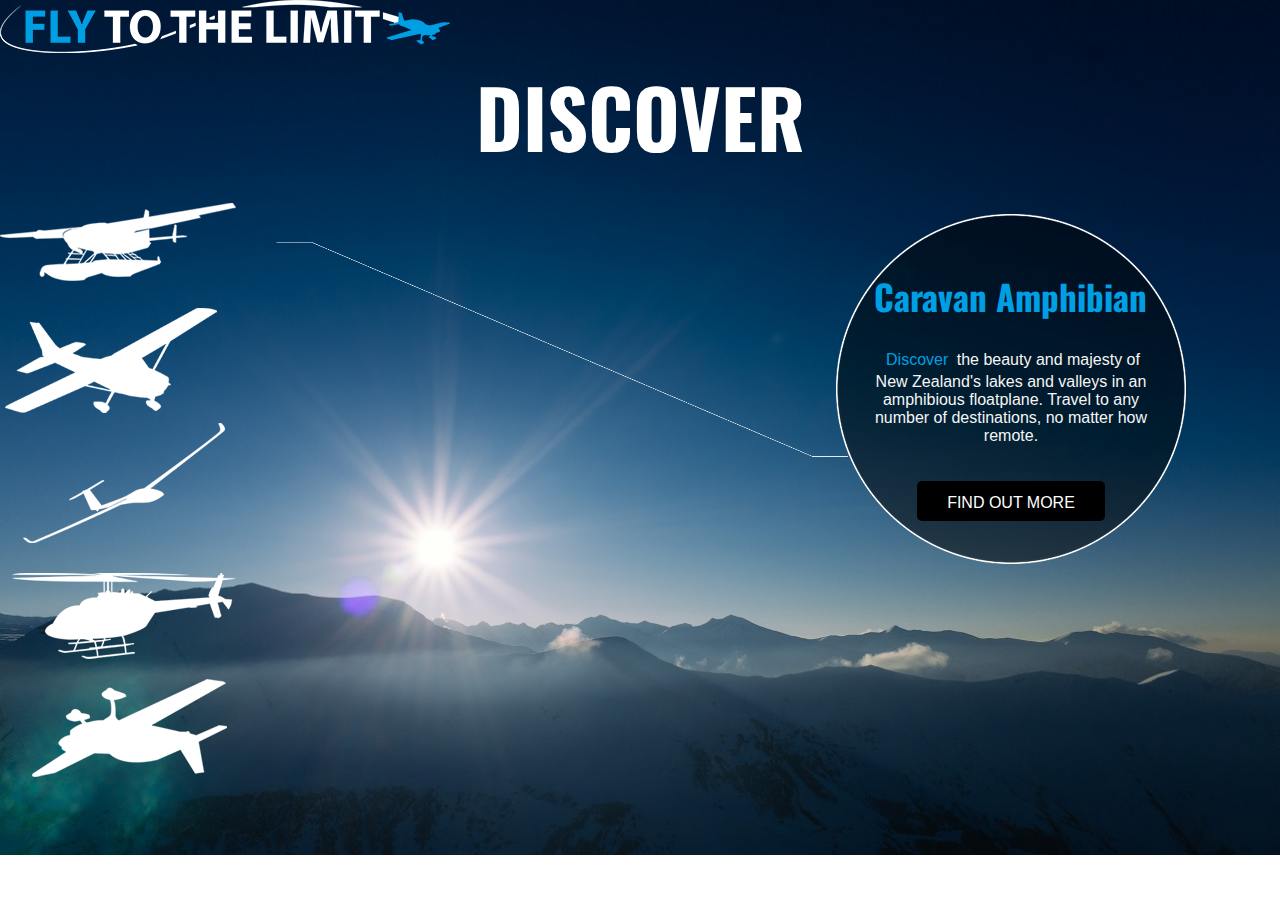
<file: canvas/canvas-intro/index.html>
<!--Forked from Simon Folkerts' original project-->
<!DOCTYPE html>
<html lang="en">
    <head>
        <meta charset="UTF-8">
        <title>Fly to the Limit | Home</title>
        <meta name="author" content="name">
        <meta name="description" content="Fly to the Limit scenic flights in Queenstown and Wanaka.">
        <link rel="shortcut icon" href="images/favicon.ico" type="image/vnd.microsoft.icon">
        <link href="https://fonts.googleapis.com/css?family=Oswald" rel="stylesheet">
        <link rel="stylesheet" href="css/main.css" type="text/css">
    </head>
    <body>
        <section id="landing">
            <img id="landing__logo" src="images/fttl-logo.png" alt="Fly to the Limit">
            <h1 id="landing__imperative">SOAR</h1>
            <div id="blurb" class="hide">
                <div id="blurb__circle">
                    <div id="blurb__text-wrapper">
                        <h3 id="blurb__h3">Placeholder</h3>
                        <p id="blurb__p"><span id="blurb__span"></span></p>
                    </div>
                    <a href="services.html" id="blurb__button">FIND OUT MORE</a>
                </div>
            </div>
            <div id="canvas-wrapper">
                <canvas id="canvas" width="1200" height="1200"></canvas>
            </div>
            <div id="mouseover-cover"></div>
            <div class="icon-container-wrapper">
                <div class="icon-container">
                    <div class="icon">
                        <img src="images/caravan-icon.png" id="caravan-img" class="icon__img" alt="Caravan Amphibian">
                    </div>
                    <div class="icon">
                        <img src="images/skyhawk-icon.png" id="skyhawk-img" class="icon__img" alt="Skyhawk">
                    </div>
                    <div class="icon">
                        <img src="images/glider-icon.png" id="glider-img" class="icon__img" alt="Glider">
                    </div>
                    <div class="icon">
                        <img src="images/jetranger-icon.png" id="jetranger-img" class="icon__img" alt="Jetranger Helicopter">
                    </div>
                    <div class="icon">
                        <img src="images/extra-icon.png" id="extra-img" class="icon__img" alt="Extra 200">
                    </div>
                </div>
            </div>
        </section>
        <script src="https://cdnjs.cloudflare.com/ajax/libs/jquery/3.1.1/jquery.min.js"></script>
        <script src="js/main.js"></script>
    </body>
</html>
</file>
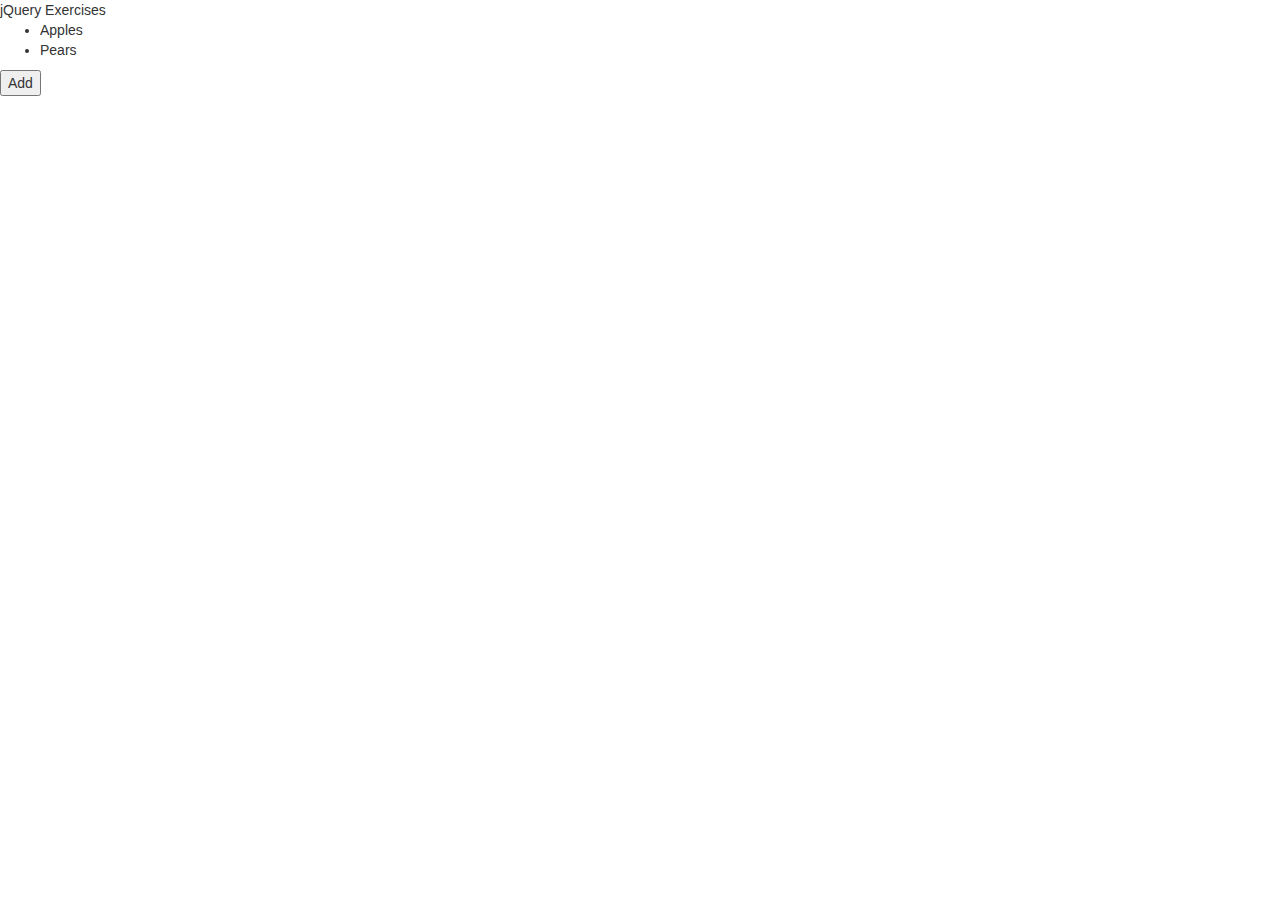
<file: jQuery_exercises/public_html/index.html>
<!doctype html>
<!--[if lt IE 7]>      <html class="no-js lt-ie9 lt-ie8 lt-ie7" lang=""> <![endif]-->
<!--[if IE 7]>         <html class="no-js lt-ie9 lt-ie8" lang=""> <![endif]-->
<!--[if IE 8]>         <html class="no-js lt-ie9" lang=""> <![endif]-->
<!--[if gt IE 8]><!--> <html class="no-js" lang=""> <!--<![endif]-->
    <head>
        <meta charset="utf-8">
        <meta http-equiv="X-UA-Compatible" content="IE=edge,chrome=1"
              <title>jQuery Exercises</title>
        <meta name="description" content="">
        <meta name="viewport" content="width=device-width, initial-scale=1">
        <link rel="apple-touch-icon" href="apple-touch-icon.png">

        <link rel="stylesheet" href="css/bootstrap.min.css">
        <link rel="stylesheet" href="css/bootstrap-theme.min.css">
        <link rel="stylesheet" href="css/main.css">
        <script src="js/vendor/modernizr-2.8.3-respond-1.4.2.min.js"></script>
    </head>
    <body>
        <!--        Exericse 1
                <form>  
                    <label>Maximum 15 characters</label>  
                    <textarea id="textarea" maxlength="15"></textarea>  
                    <span id="rem-chars">15</span> character(s) remaining  
                </form>-->

        <ul id="fruit-list">  
            <li>Apples</li>  
            <li>Pears</li>  
        </ul>  
    </div>      
    <input id="add-btn" type="button" value="Add" /> 



    <script src="https://code.jquery.com/jquery-3.1.1.slim.min.js"
            integrity="sha256-/SIrNqv8h6QGKDuNoLGA4iret+kyesCkHGzVUUV0shc="
    crossorigin="anonymous"></script>
    <script src="js/main.js"></script>
</body>
</html>
</file>
<file: jQuery_exercises/public_html/css/main.css>
/* ==========================================================================
   Author's custom styles
   ========================================================================== */
</file>
<file: canvas/canvas-intro/css/main.css>
/*Forked from Simon Folkerts' original project*/
/*! normalize.css v4.1.1 | MIT License | github.com/necolas/normalize.css */*,body{margin:0}progress,sub,sup{vertical-align:baseline}button,hr,input{overflow:visible}[type=checkbox],[type=radio],legend{box-sizing:border-box;padding:0}html{font-family:sans-serif;-ms-text-size-adjust:100%;-webkit-text-size-adjust:100%}article,aside,details,figcaption,figure,footer,header,main,menu,nav,section,summary{display:block}audio,canvas,progress,video{display:inline-block}audio:not([controls]){display:none;height:0}[hidden],template{display:none}a{background-color:transparent;-webkit-text-decoration-skip:objects}a:active,a:hover{outline-width:0}abbr[title]{border-bottom:none;text-decoration:underline;text-decoration:underline dotted}b,strong{font-weight:bolder}dfn{font-style:italic}h1{font-size:2em;margin:.67em 0}mark{background-color:#ff0;color:#000}small{font-size:80%}sub,sup{font-size:75%;line-height:0;position:relative}sub{bottom:-.25em}sup{top:-.5em}img{border-style:none}svg:not(:root){overflow:hidden}code,kbd,pre,samp{font-family:monospace,monospace;font-size:1em}figure{margin:1em 40px}hr{box-sizing:content-box;height:0}button,input,select,textarea{font:inherit;margin:0}optgroup{font-weight:700}button,select{text-transform:none}[type=reset],[type=submit],button,html [type=button]{-webkit-appearance:button}[type=button]::-moz-focus-inner,[type=reset]::-moz-focus-inner,[type=submit]::-moz-focus-inner,button::-moz-focus-inner{border-style:none;padding:0}[type=button]:-moz-focusring,[type=reset]:-moz-focusring,[type=submit]:-moz-focusring,button:-moz-focusring{outline:ButtonText dotted 1px}fieldset{border:1px solid silver;margin:0 2px;padding:.35em .625em .75em}legend{color:inherit;display:table;max-width:100%;white-space:normal}textarea{overflow:auto}[type=number]::-webkit-inner-spin-button,[type=number]::-webkit-outer-spin-button{height:auto}[type=search]{-webkit-appearance:textfield;outline-offset:-2px}[type=search]::-webkit-search-cancel-button,[type=search]::-webkit-search-decoration{-webkit-appearance:none}::-webkit-input-placeholder{color:inherit;opacity:.54}::-webkit-file-upload-button{-webkit-appearance:button;font:inherit}

* {
    box-sizing: border-box;
    margin: 0;
    /*border: 1px solid red;*/
}

html, body {
    height: 100%;
    min-height: 600px;
}

/*Landing Area*********************/

#landing {
    height: 95%;
    width: 100%;
    background: url('../images/mountainsky.jpg') no-repeat 0% 65%;
    background-size: cover;
}

#landing__logo {
    top: 20px;
    left: 20px;
}

#landing__imperative {
    margin: 0;
    font-family: Oswald, sans-serif;
    font-size: 150px;
    color: white;
    text-align: center;
    text-transform: uppercase;
    top: 15%;
    left: 10%;
}

#landing-video {
    /*    display: none;*/
    position: absolute;
    top: 80%;
    right: 0;
    -webkit-transform: translateY(-80%);
    transform: translateY(-80%);
    min-width: 100%;
    min-height: 100%;
    width: auto;
    height: auto;
}

#blurb {
    /*blurb is anchored at a certain height in the parent
    to get it to shift nicely when window is resized,
    then blurb__circle is positioned relatively to put it in the right place*/
    display: inline-block;
    position: absolute;
    top: 40%;
    left: 65%;
}

#blurb__circle {
    padding-top: 60px;
    background: url("../images/blurb-circle.png") no-repeat center;
    position: relative;
    top: -150px;
    width: 358px;
    height: 358px;
    text-align: center;
    font-family: "Myriad Pro", sans-serif;
    font-size: 16px;
    color: whitesmoke;
}

#blurb__text-wrapper {
    margin: auto;
    height: 75%;
    width: 80%
}

#blurb__h3 {
    color: #009fe3;
    font-family: Oswald, sans-serif;
    font-size: 35px;
    padding-bottom: 25px;
}

#blurb__span {
    color: #009fe3;
}

#blurb__button {
    border-radius: 5px;
    padding: 13px 30px 10px 30px;
    background-color: black;
    color: white;
    text-decoration: none;
    position: relative;
    z-index: 10;
}

#canvas {
    position: absolute;
    right: 17%;
    width: 67%;
    height: 60%;
}

#mouseover-cover {
    z-index: 8;
    position: absolute;
    top: 25%;
    right: 14%;
    width: 73%;
    height: 70%;
}

#mouseover-listener {
    position: absolute;
    z-index: 7;
    width: 100%;
    height: 92%;
}

.hide {
    display: none !important;
}

.icon-container-wrapper {
    display: flex;
    align-items: flex-start;
    width: 100%;
}

.icon-container {
    padding-bottom: 1%;
    position: relative;
    flex-direction: column;
    z-index: 9;
    height: 16%;
    display: flex;
    justify-content: space-between;
    align-items: flex-start;
    width: 68%;
}

.icon {
    flex-shrink: 1;
}

.icon__img {
    width: 100%;
}

#page-container {
    display: block;
    background-color: whitesmoke;
    width: 70%;
    margin: auto;
}

.index-text {
    font-family: "Comfortaa", sans-serif;
    text-align: center;
}

.index-text__icon {
    display: block;
    margin: auto;
    padding-top: 20px;
}

.index-text h2 {
    padding: 80px 80px 0 80px;
    font-size: 40px;
}

.index-text p {
    padding: 40px 25% 80px 25%;
}

/*Navbar*********************/

#nav {
    position: relative;
    background-color: #252525;
    padding-bottom: 40px;
    z-index: 1;
}

.chevrons {
    padding: 5px;
    text-align: center;
}

.nav__flexbox {
    height: 350px;
    margin: auto;
    width: 75%;
    display: flex;
    justify-content: space-around;
    align-items: center;
}

.nav__container {
    width: 300px;
    padding: 20px;
    text-align: center;
    font-family: Myriad Pro, sans-serif;
    font-size: 18px;
    color: rgba(220, 220, 220, 1);
}

.nav__text-wrapper {
    height: 210px;
}

.nav__h3 {
    padding-bottom: 12px;
    font-size: 40px;
    font-family: Oswald, sans-serif;
    color: #009fe3;
}

.nav__button {
    text-decoration: none;
    padding: 10px 20px 8px 20px;
    font-family: "Myriad Pro", sans-serif;
    font-size: 14px;
    border: solid whitesmoke 2px;
    color: whitesmoke;
}

.nav__button:hover, .current-page {
    border-color: #009fe3;
    color: #009fe3;
}

/*Services Page*********************/

.logo {
    margin: 30px;
}

.page-header {
    background-color: #252525;
    height: 120px;
}

#services-page-container {
    display: flex;
    padding-top: 40px;
    justify-content: space-around;
    font-family: "Comfortaa", sans-serif;
    width: 100%;
    padding-bottom: 50px;
}

.services-container {
    width: 46%;
}

.services-container h2 {
    color: #009fe3;
    font-family: Oswald, sans-serif;
}

.service-section {
    background-color: white;
    padding: 20px;
    margin-top: 50px;
    border-radius: 5px;
}

.service-section h3 {
    margin-bottom: 15px;
}

.service-badge {
    display: inline-block;
}

.service-badge img {
    display: block;
    margin: auto;
}

.service-badge h5 {
    text-align: center;
}

.book-button {
    display: inline-block;
    margin: 7px 0 0 50%;
    -webkit-transform: translateX(-50%);
    transform: translateX(-50%);
    border-radius: 5px;
    padding: 13px 30px 10px 30px;
    background-color: black;
    color: white;
    text-decoration: none;
    text-align: center;
}


/*Staff*********************/

.staff-page{
    font-family: "Comfortaa", sans-serif;
    text-align: center;
}

.staff-header {
    padding-top: 120px;
}

.vehicle-section, .pilot-section {
    display: flex;
    align-items: center;
}

.vehicle-section *, .pilot-section * {
    padding: 20px;
}

/*Gallery*********************/

#gallery {
    display: -webkit-box;
    display: -ms-flexbox;
    display: flex;
    -webkit-box-orient: vertical;
    -webkit-box-direction: normal;
    -ms-flex-direction: column;
    flex-direction: column;
    -webkit-box-align: center;
    -ms-flex-align: center;
    align-items: center;
    font-size: 0;
}

.main-image {
    max-width: 1250px;
    width: 100%;
}

#loading-image {
    position: absolute;
    z-index: 2;
    color: rgba(0, 0, 0, 0.5);
}

.scroll-button {
    -webkit-user-select: none;
    font-family: 'Material Icons';
    font-weight: normal;
    font-style: normal;
    font-size: 82px;
    color: #252525;
}

.scroll-button:hover {
    cursor: pointer;
    color: #009fe3;
}

#thumbnail-container {
    width: 100%;
    max-width: 1414px;
    margin-top: 3px;
    display: -webkit-box;
    display: -ms-flexbox;
    display: flex;
    -webkit-box-align: center;
    -ms-flex-align: center;
    align-items: center;
}

#thumbnail-strip {
    width: 100%;
    position: relative;
    overflow: scroll;
    overflow-y: hidden;
    overflow-x: hidden;
    -webkit-box-pack: center;
    -ms-flex-pack: center;
    justify-content: center;
    height: 170px;
    width: 1250px;
    white-space: nowrap;
}

.thumbnail-strip__img {
    display: inline;
    margin-right: 3px;
    width: 150px;
    height: 150px;
}

.thumbnail-strip__img:hover {
    cursor: pointer;
    opacity:  0.7;
    -ms-filter: "progid:DXImageTransform.Microsoft.Alpha(Opacity=70)";
}

.border {
    border: solid #009fe3 3px;
}

/*Booking Form*********************/

span {
    padding: 0.25rem;
    display: inline-block;
    color: red;
}

#booking-form {
    width: 70%;
    margin: auto;
    display: block;
    font-family: sans-serif;
    color: #55595c;
    padding: 1rem;
}

.success-box {
    margin: auto;
    text-align: center;
}

.form-control {
    box-sizing: border-box;
    width: 100%;
    padding: .5rem .75rem;
    line-height: 1.25;
    border: 1px solid rgba(0, 0, 0, .15);
    border-radius: .25rem;
}

.form-group {
    margin-bottom: 20px;
}

.danger {
    background-color: rgba(255, 0, 0, 0.1);
}

#submit-btn {
    display: block;
    margin: auto;
    text-decoration: none;
    font-size: 30px;
    color: white;
    border: none;
    border-radius: 5px;
    background-color: #009fe3;
    width: 150px;
    height: 50px;
}

#submit-btn:hover {
    background-color: #252525;
    color: #009fe3;
}

select {
    color: #6a6f73;
}

label {
    display: block;
    font-size: 20px;
}

.hide {
    display: none;
}

#top-row, #secondary-passengers {
    display: flex;
    justify-content: space-around;
    align-items: flex-start;
    flex-wrap: wrap;
}

.passengers__form {
    padding: 20px;
}

#passengers__form--primary p {
    padding: 0px 0px 10px;
}

#top-row {
    padding-bottom: 80px;
    margin: auto;
}

.package-details {
    width: 500px;
}

/*MediaQueries********************/

@media (max-width: 1280px) {
    #loading-image {
        width: 100%;
    }
    .vehicle-section img, .pilot-section img {
        width: 40%;
        height: auto;
    }
    #landing__imperative {
        font-size: 80px;
    }
}

@media (max-width: 1080px) {
    #blurb {
        left: 50%;
    }
    #canvas {
        display: none;
    }
    .nav__flexbox {
        width: 100%;
    }
    #page-container {
        width: 100%;
    }

    .vehicle-section, .pilot-section {
        flex-direction: column;
    }

    .vehicle-section img, .pilot-section img {
        width: 60%;
    }

    @media (max-width: 800px) {
        .nav__flexbox {
            flex-direction: column;
            height: auto;
        }
        #blurb {
            display: inline-block;
            position: absolute;
            top: 260px;
            left: 50%;
            margin-left: -179px;
        }
        #landing__imperative, #canvas, #landing-video {
            display: none;
        }
    }

    @media (max-height: 600px) {
        #blurb {
            top: 260px;
        }
    }

    @media (max-width: 530px) {
        #mouseover-cover {
            width: 80%
        }
        .icon-container {
            width: 95%;
        }

        #landing__logo {
            position: absolute;
            left: 50%;
            -webkit-transform: translateX(-50%);
            transform: translateX(-50%);
            width: 90%;
        }
        #services-page-container {
            flex-direction: column;
            align-items: center;
        }
        .services-container {
            width: 90%;
        }
        .logo {
            width: 90%;
        }
    }

    @media print {
        #services-page-container {
            font-size: 12px;
        }

        .service-section {
            padding: 5px;
            margin: 5px;
        }

        #booking-form {
            font-size: 12px;
            width: 50%;
            margin: auto;
            display: block;
            font-family: sans-serif;
            color: #55595c;
            padding: 0.2rem;
        }

        #booking-form h2, #booking-form label, #booking-form p {
            font-size: 12px;
        }

        .form-control {
            box-sizing: border-box;
            width: 40%;
            padding: 0;
            line-height: 0.5;
            border: 1px solid rgba(0, 0, 0, .15);
            border-radius: .25rem;
        }

        .form-group {
            margin-bottom: 5px;
        }

        .logo, #header, #footer, #nav, #services-splash, .book-button, .service-badge, #submit-btn {
            display: none !important;
        }
    }
</file>
